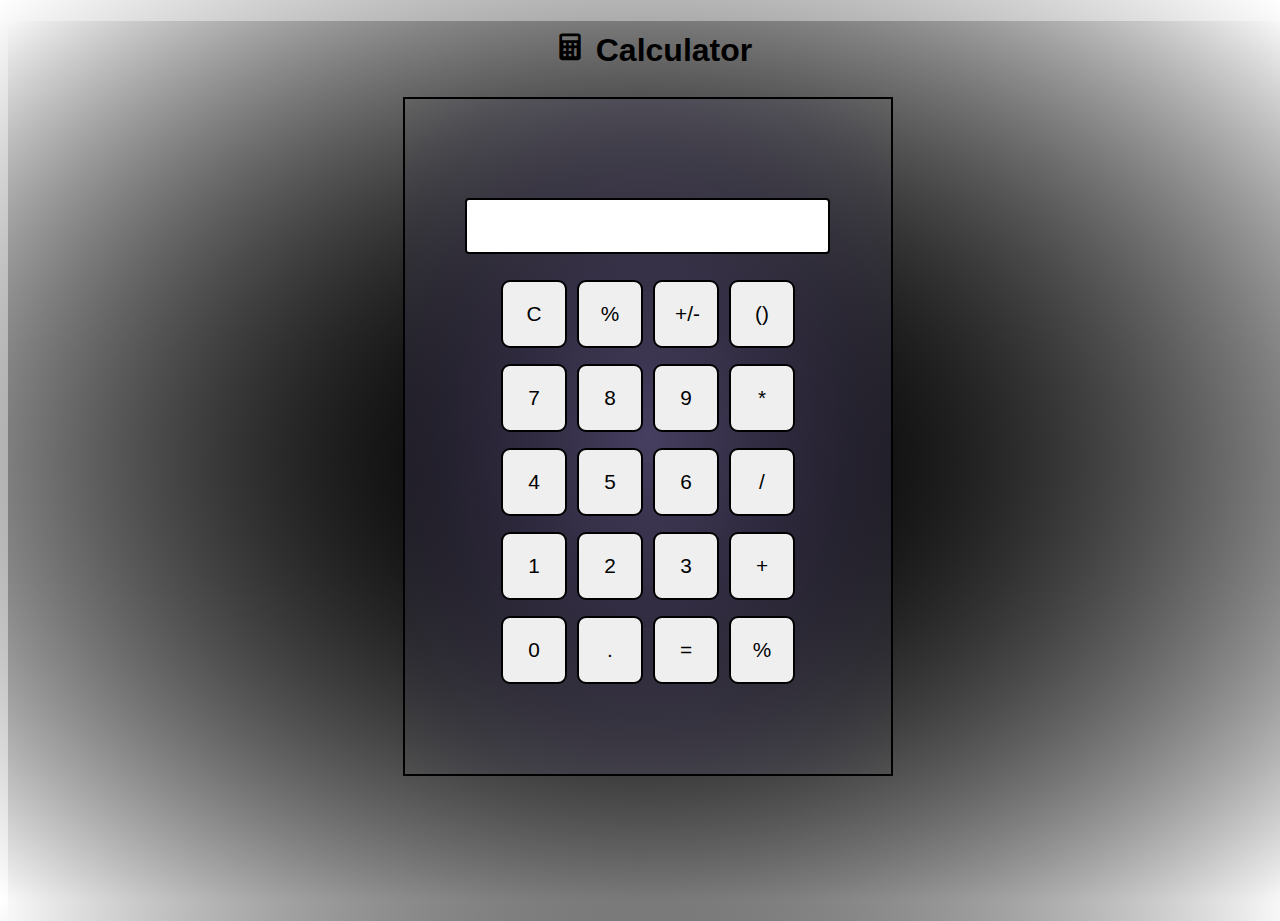
<file: calculator/index.html>
<!DOCTYPE html>
<html lang="en">
<head>
    <meta charset="UTF-8">
    <meta name="viewport" content="width= , initial-scale=1.0">
    <link rel="stylesheet" href="/calculator/style.css">
    <link rel="stylesheet" href="/calculator/utils.css  ">
    <link href='https://unpkg.com/boxicons@2.1.4/css/boxicons.min.css' rel='stylesheet'>
    <title>Document</title>
</head>
<body>
    
    <h1 class="text-center"> <i class='bx bxs-calculator' ></i>Calculator </h1>
    <div class="container flex  flex-col items-center bg-red mx-auto m-w-20">
        <div class="row">
            <input type="text" class="input" />
        </div>
        <div class="row">
            <button class="button">C</button>
            <button class="button">%</button>
            <button class="button">+/-</button>
            <button class="button">()</button>
            
        </div>
        <div class="row">
            <button class="button">7</button>
            <button class="button">8</button>
            <button class="button">9</button>
            <button class="button">*</button>
            
        </div>
        <div class="row">
            <button class="button">4</button>
            <button class="button">5</button>
            <button class="button">6</button>
            <button class="button">/</button>
            
        </div>
        <div class="row">
            <button class="button">1</button>
            <button class="button">2</button>
            <button class="button">3</button>
            <button class="button">+</button>
             
        </div>
        <div class="row">
            <button class="button">0</button>
            <button class="button">.</button>
            <button class="button">=</button>
            <button class="button">%</button>
            
        </div>
    </div>
</body>
<script src="/calculator/index.js"></script>
</html>
</file>
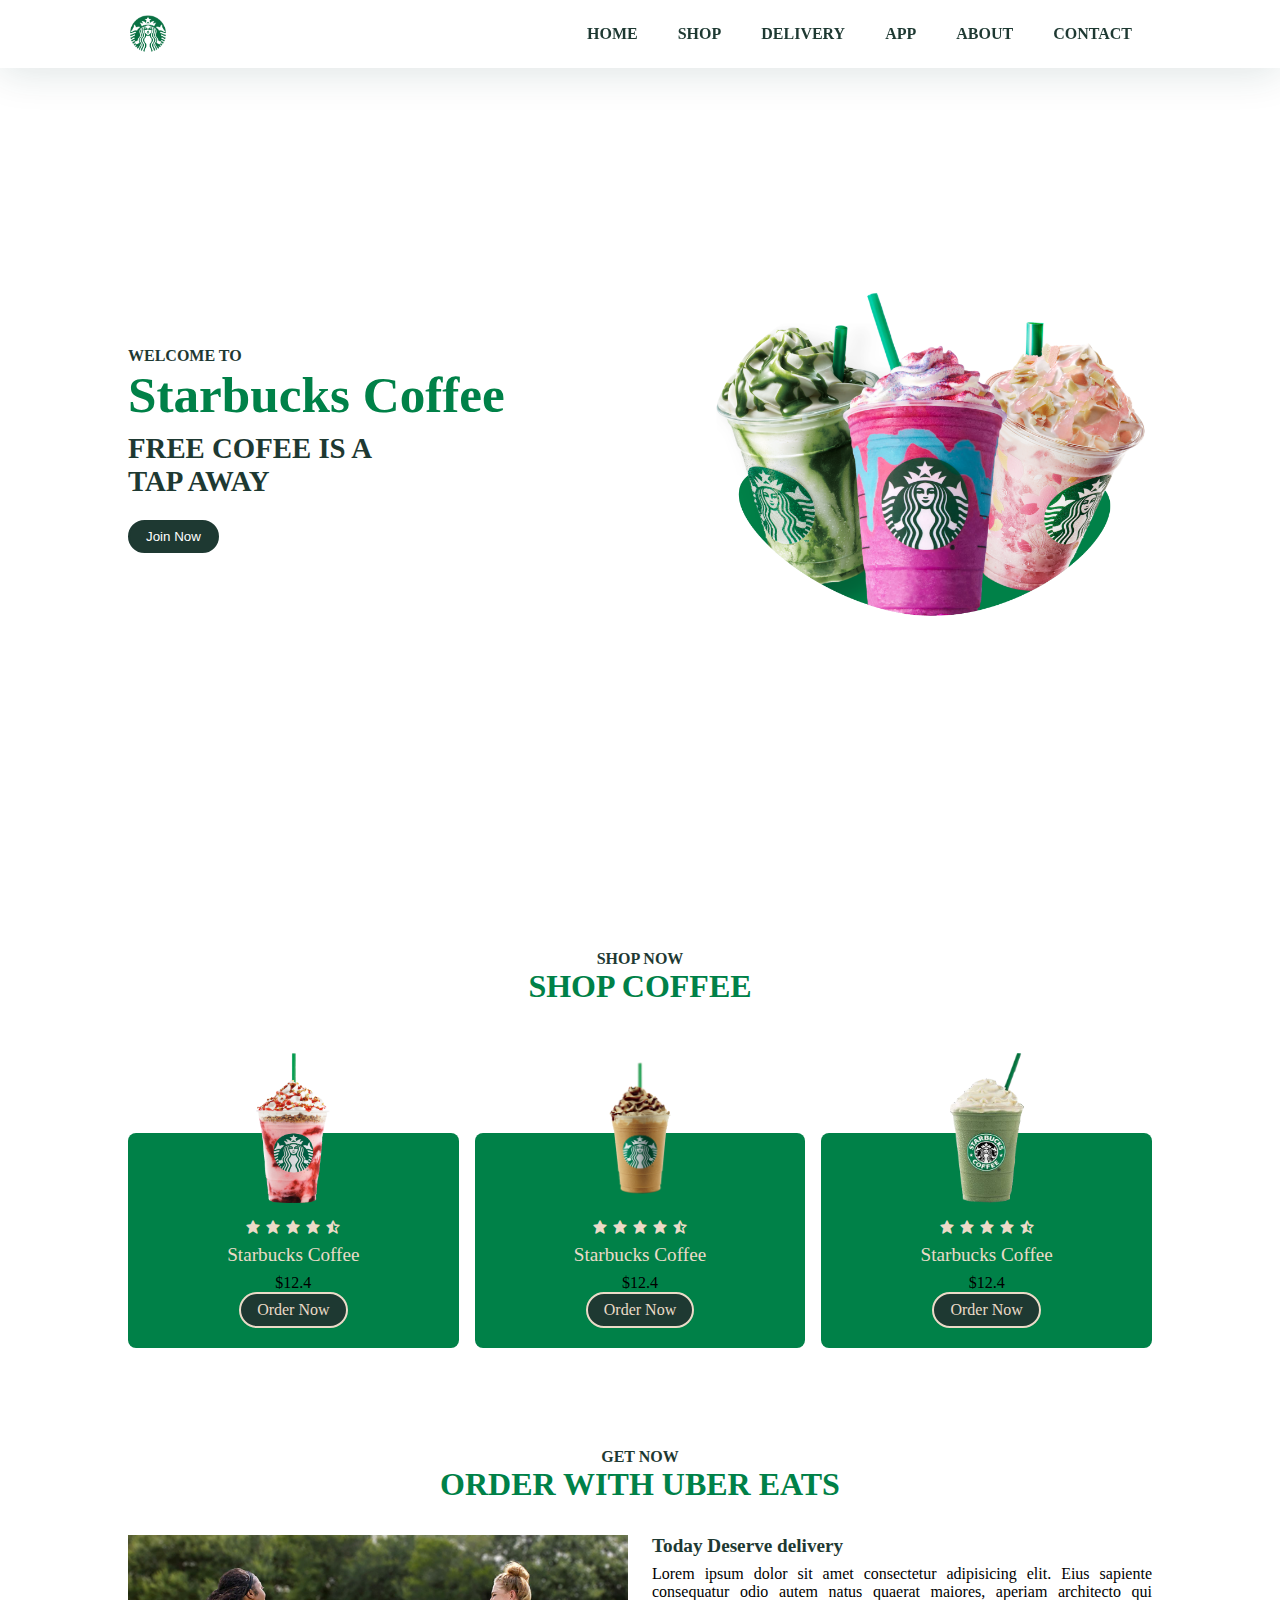
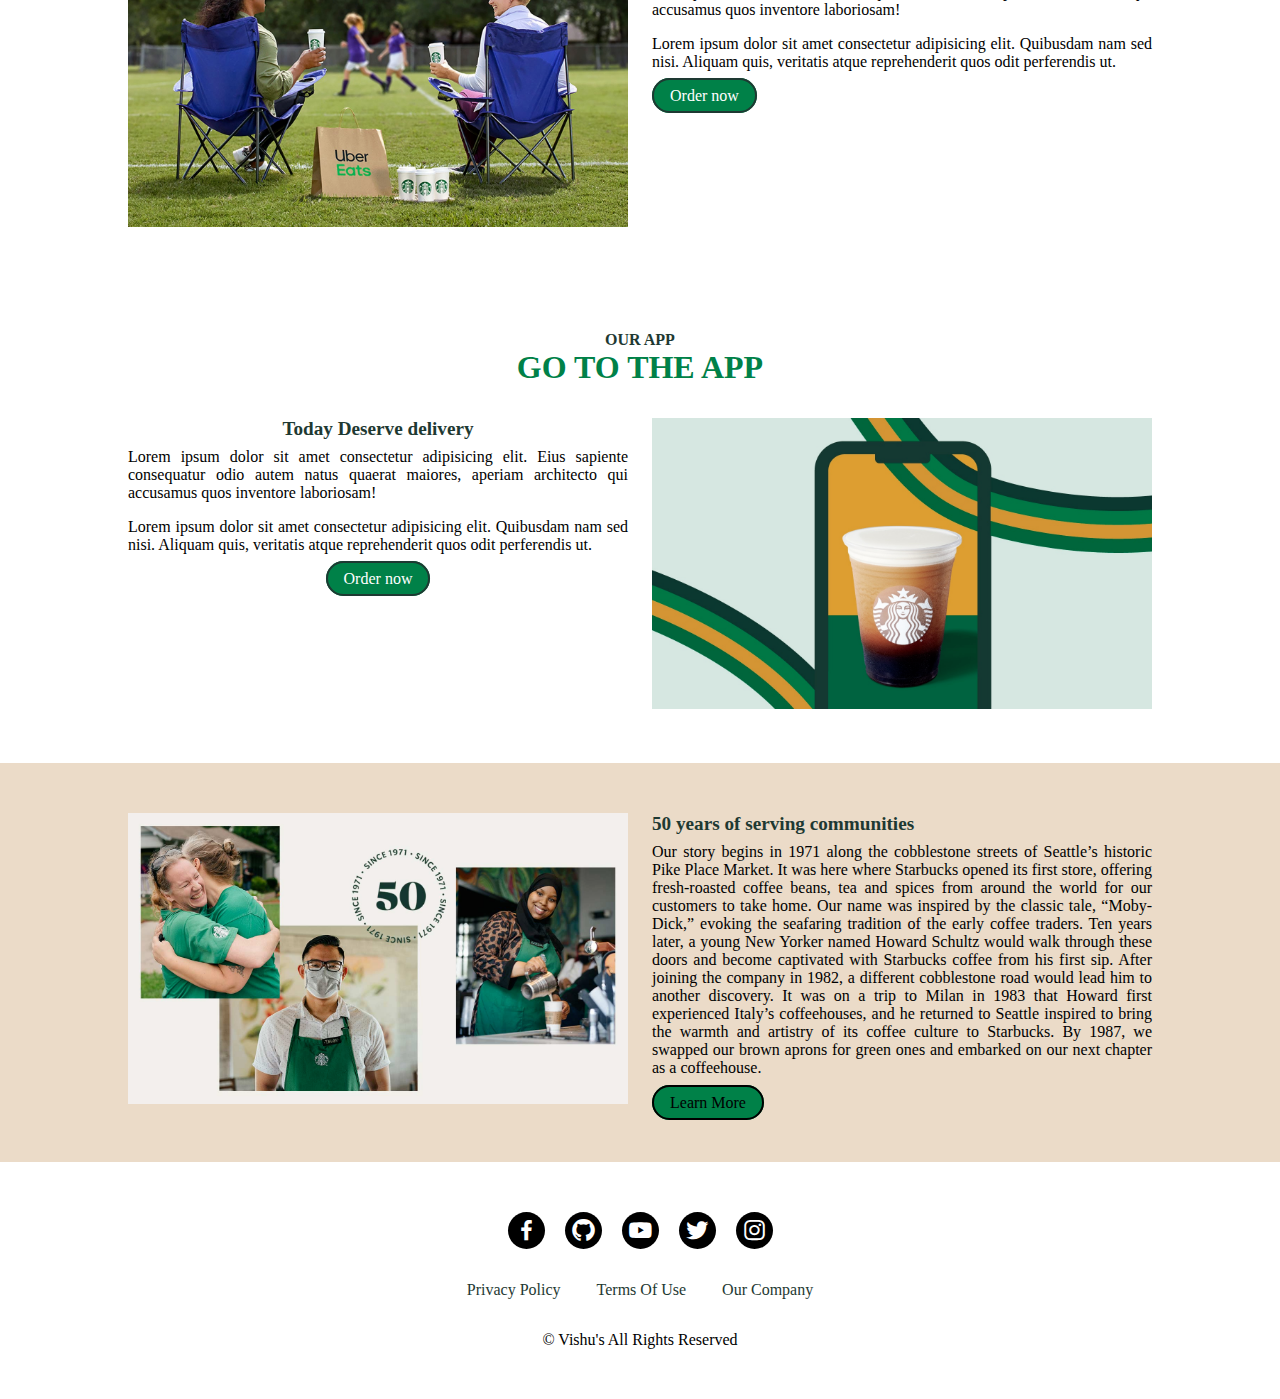
<file: landingpage/index.html>
<!DOCTYPE html>
<html lang="en">
<head>
    <meta charset="UTF-8">
    <meta name="viewport" content="width=device-width, initial-scale=1.0">
    <title>Portfolio </title>
    <link rel="stylesheet" href="style.css">
    <link rel="stylesheet"
     href="https://cdn.jsdelivr.net/npm/boxicons@latest/css/boxicons.min.css">
</head>
<body>
    <!-- header  -->
    <header>
        <a href="https://www.starbucks.in/dashboard"  target="_blank"  class="logo" ><img src="img/logo.png" alt=""></a>
        <div class="bx bx-menu" id="menu-icon"></div>

        
        <ul class="navbar">
            <li><a href="#home">Home</a></li>
            <li><a href="#shop">Shop </a></li>
            <li><a href="#delivery">Delivery</a></li>
            <li><a href="#app">App</a></li>
            <li><a href="#about">About</a></li>
            <li><a href="#contact">Contact</a></li>

        </ul>
    </header>

    <!-- home 
     -->

    <section class="home" id="home">
        <div class="home-text">
            <span>Welcome to </span>
            <h1>Starbucks Coffee</h1>
            <h2>Free cofee is a <br>tap away </h2>
            <button class="btn"><a href="https://www.starbucks.in/rewards" target="_blank">Join Now </a>
            </button>
            
        </div>
        <div class="home-img">
            <img src="img/home.png" alt="">
        </div>

        <!-- shop section  -->
    </section>
    <section class="shop" id="shop">
        <div class="heading">
            <span>Shop now </span>
            <h1>Shop Coffee</h1>
        </div>
        <div class="shop-container">
            <div class="box">
                <div class="box-img">
                    <img src="img/shop1.png" alt="">
                </div>
                <div class="stars">
                    <i class='bx bxs-star'></i>
                    <i class='bx bxs-star'></i>
                    <i class='bx bxs-star'></i>
                    <i class='bx bxs-star'></i>
                    <i class='bx bxs-star-half' ></i>
                </div>
                <h2>Starbucks Coffee</h2>
                <span>$12.4</span>
                <a href="#" class="btn">Order Now</a>
            </div>
            <div class="box">
                <div class="box-img">
                    <img src="img/shop2.png" alt="">
                </div>
                <div class="stars">
                    <i class='bx bxs-star'></i>
                    <i class='bx bxs-star'></i>
                    <i class='bx bxs-star'></i>
                    <i class='bx bxs-star'></i>
                    <i class='bx bxs-star-half' ></i>
                </div>
                <h2>Starbucks Coffee</h2>
                <span>$12.4</span>
                <a href="#" class="btn">Order Now</a>
            </div>
            <div class="box">
                <div class="box-img">
                    <img src="img/shop3.png" alt="">
                </div>
                <div class="stars">
                    <i class='bx bxs-star'></i>
                    <i class='bx bxs-star'></i>
                    <i class='bx bxs-star'></i>
                    <i class='bx bxs-star'></i>
                    <i class='bx bxs-star-half' ></i>
                </div>
                <h2>Starbucks Coffee</h2>
                <span>$12.4</span>
                <a href="#" class="btn">Order Now</a>
            </div>
        </div>
    </section>

    <!-- delivery -->

    <section class="delivery" id="delivery">
        <div class="heading">
            <span>Get Now </span>
            <h1>Order with Uber Eats </h1>
        </div>
        <div class="container">
            <div class="delivery-img">
                <img src="img/delivery.png" alt="">
            </div>
            <div class="delivery-text">
                <h2>Today Deserve delivery</h2>
                <p>Lorem ipsum dolor sit amet consectetur adipisicing elit. Eius sapiente consequatur odio autem natus quaerat maiores, aperiam architecto qui accusamus quos inventore laboriosam!</p>
                <p>Lorem ipsum dolor sit amet consectetur adipisicing elit. Quibusdam nam sed nisi. Aliquam quis, veritatis atque reprehenderit quos odit perferendis ut.</p>
                <a href="" class="btn">Order now</a>
            </div>
        </div>
    </section>

    <!-- app -->
    <section class="app" id="app">
        <div class="heading">
            <span>Our app</span>
            <h1>Go to the app</h1>
            <div class="container">

            <div class="app-text">
                <h2>Today Deserve delivery</h2>
                <p>Lorem ipsum dolor sit amet consectetur adipisicing elit. Eius sapiente consequatur odio autem natus quaerat maiores, aperiam architecto qui accusamus quos inventore laboriosam!</p>
                <p>Lorem ipsum dolor sit amet consectetur adipisicing elit. Quibusdam nam sed nisi. Aliquam quis, veritatis atque reprehenderit quos odit perferendis ut.</p>
                <a href="#" target="_blank" class="btn">Order now</a>
            </div>
                <div class="app-img">
                    <img src="img/app.png" alt="">
                </div>
            </div>
    </section>

    <!-- about  -->
    <section class="about" id="about">
        <div class="about-img">
            <img src="img/about.png" alt="">
        </div>
        <div class="about-text">
            <h2>50 years of serving communities</h2>
            <p>Our story begins in 1971 along the cobblestone streets of Seattle’s historic Pike Place Market. It was here where Starbucks opened its first store, offering fresh-roasted coffee beans, tea and spices from around the world for our customers to take home. Our name was inspired by the classic tale, “Moby-Dick,” evoking the seafaring tradition of the early coffee traders.
                Ten years later, a young New Yorker named Howard Schultz would walk through these doors and become captivated with Starbucks coffee from his first sip. After joining the company in 1982, a different cobblestone road would lead him to another discovery. It was on a trip to Milan in 1983 that Howard first experienced Italy’s coffeehouses, and he returned to Seattle inspired to bring the warmth and artistry of its coffee culture to Starbucks. By 1987, we swapped our brown aprons for green ones and embarked on our next chapter as a coffeehouse.</p>
            <a href="#" target="_blank" class="btn">Learn More</a>
        </div>

    </section>


<!-- contact  -->

    <section class="contact" id="contact">
        <div class="social">
            <a href="#"><i class='bx bxl-facebook'></i></a>
            <a href="#"><i class='bx bxl-github'></i></a>
            <a href="#"><i class='bx bxl-youtube'></i></a>
            <a href="#"><i class='bx bxl-twitter'></i></a>
            <a href="#"><i class='bx bxl-instagram'></i></a>
        </div>
        <div class="links">
            <a href="#">Privacy Policy </a>
            <a href="#">Terms Of Use  </a>
            <a href="#">Our Company </a>
        </div>
        <p>&#169; Vishu's All Rights Reserved</p>
    </section>



    <script src="main.js"></script>
</body>
</html>
</file>
<file: calculator/style.css>
html , body{
    height: 100%;
    width: 100%;
    background: radial-gradient(black, transparent);
}
.button{
    padding: 20px;
    margin: 0 3px;
    border: 2px solid black;
    border-radius: 9px;
    cursor: pointer;
    width: 66px  ;
    font-size: 1.3rem;
}
.row{
    margin: 8px 0;
}
.row input{
    margin: 10px ;
    padding: 10px 0px;
    border: 2px solid black;
    border-radius: 4px;
    font-size: 28px;
}
</file>
<file: calculator/utils.css>
.text-center{
    text-align: center;
    font-family: Arial, Helvetica, sans-serif;
}

/* .bg-red removed because it was empty */
.mx-auto{
    margin: auto;
    

}
.flex
{
display: flex;
}
.flex-col{
    flex-direction: column;
}
.items-center{
    align-items: center;
     justify-content: center;
}
.text-center i{
    font-size: 2rem;
    padding: 10px;
}
.container{
    background: rgb(151, 188, 188);
    width: 38vw;
    height: 75vh;
    transition: 3s ease;
    border: 2px solid black;
    background: radial-gradient(rgb(71, 63, 96), transparent);
}
.container:hover{
    background: radial-gradient(rgb(98, 43, 43) ,transparent);
    
     border-radius: 20px;
    }
.text-center::after{
    content: ' ';
    width: 0;
    height: 2px;
    background-color: red;
    display: block;
    margin: auto;
    transition: 3s ease;
}
.text-center:hover::after{
    width: 20%;
}
</file>
<file: landingpage/style.css>
*{
    margin: 0;
    padding: 0;
    box-sizing: border-box; 
    scroll-padding-top: 2rem;
    text-decoration: none;
    list-style: none;
    scroll-behavior: smooth;
    
}

:root{
    --main-color:#008148;
    --second-color:#1e3932;
}

section{
    padding:50px 10%;
}

*::selection{
    color: #fff;
    background-color: var(--main-color);
}
img{
    width: 100%;
}
header{
    position: fixed;
    width: 100%;
    top: 0;
    right: 0;
    z-index: 1000;
    display: flex;
    align-items: center;
    justify-content: space-between;
    background-color: #fff;
    box-shadow:  0 4px 41px rgb(14 55 54 / 14%);
    padding: 15px 10%;
    transition: 0.2s;
}
.logo{
    display: flex;
    align-items: center;

}
.logo img{
    width: 40px;
}
.navbar{
    display: flex;
    
    
}
.navbar a{
    font-size: 1rem;
    padding: 10px 20px ;
    color: var(--second-color);
    font-weight: 600;
    text-transform: uppercase;
}

.navbar a:hover {
    color: var(--main-color);
}

#menu-icon{
    font-size: 24px ;
    cursor: pointer;
    z-index: 1001;
    display: none;
}

/* home  */

.home{
    width: 100%;
    min-height: 100vh;
    display: flex;
    flex-wrap: wrap;
    align-items: center;
    /* background:#ff8397; */
    gap: 1rem;

}
.home-text{
    flex: 2 3 18rem;

}
.home-img{
    flex: 1 1 19rem;
    

}
/* for animation  */
.home-img img{
    animation: animate 3s linear infinite;
    border-radius: 50%;
}
@keyframes animate{
    0%{

        transform:translate(-11px,0);
    }
    50%{
        transform: translate(-0px,-11px);
    }
    100%{
        transform: translate(-11px,0);
    }
}

.home-text span{
    font-size: 1rem;
    text-transform: uppercase;
    font-weight: 600;
    color: var(--second-color);

}
.home-text h1{
    font-size: 3.2rem;
    color: var(--main-color);
    font-weight: bolder;

}
.home-text h2{
    font-size: 1.8rem;
    font-weight: 600;
    color: var(--second-color);
    text-transform: uppercase;
    margin: 0.5rem 0 1.4rem;
}
/* button  */
.btn {
    padding: 7px 16px;
    border: 2px solid var(--second-color);
    border-radius: 20px;
    color: black;
    font-weight: 500;
    background-color: var(--second-color);
    text-align: center;
}
.btn a{
    color: #fff;
}
.btn:hover{
    /* color: black; */
    background: var(--main-color);
}



/* shop section  */
.heading{
    text-align: center;
}
.heading span{
    font-weight: 600;
    font-size: 1rem;
    color: var(--second-color);
    text-transform: uppercase;
}
.heading h1{
    font-size: 2rem;
    font-weight: bolder;
    color: var(--main-color);
    text-transform: uppercase;
}


.shop-container{
    display: flex;
    flex-wrap: wrap;
    gap: 1rem;
    margin-top: 5rem;
}
.shop-container .box{
    flex:1 1 10rem;
    background:var(--main-color);
    padding: 20px;
    display: flex;
    text-align: center;
    flex-direction: column;
    align-items: center;
    margin-top: 3rem;
    border-radius: 0.5rem;

}
.shop-container .box .box-img{
    width: 150px;
    height:150px;
    margin-top: -100px;
}
.shop-container .box .box-img img{
    width: 100%;
    height: 100%;
    object-fit: contain;
    object-position: center;

}
.stars{
    margin: 1rem 0  0.2rem;

}

.shop-container .box .stars .bx{
    color: #ebdbc8;

}
.shop-container .box h2{
    color: #ebdbc8;
    font-size: 1.2rem;
    font-weight: 500;
    margin: 0.2rem  0 0.5rem ;
}
.box .btn{
    border: 2px solid #ebdbc8;
    color: #ebdbc8;
}
.box .btn:hover{
    background:#ebdbc8;
    color: var(--second-color);
}


/* delivery  */
.container{
    display: flex;
    flex-wrap: wrap;
    gap: 1.5rem;
    margin-top: 2rem;
}
.delivery-img , .app-img{
    flex: 1 1 21rem;

}
.delivery-text , .app-text{
    flex: 1 1 21rem;
}
.delivery-text h2 , .app-text h2{
    font-size: 1.2rem;
    color: var(--second-color);

}
.delivery-text p, .app-text p{
    margin: 0.5rem 0 1rem;
    text-align: justify;
    
    
}
.delivery-text .btn , .app-text .btn {
    background-color: var(--main-color);
    color: white;
    

}
.delivery-text .btn:hover , .app-text .btn:hover {
    background-color: #1e3932;
    color: white;
}
.about{
    display: flex;
    flex-wrap: wrap;
    background-color: #ebdbc8;
    gap: 1.5rem;
}
.about-img{
    flex: 1 1 17rem;
    

}
.about-text{
    flex: 1 1 17rem;
}
.about-text h2{
    font-size: 1.2rem;
    color: var(--second-color);
}
.about-text p{
    margin: 0.5rem 0 1.1rem;
    text-align: justify;
}
.about-text .btn{
    background-color: var(--main-color);
    border: 2px solid black;
    

}
.about-text .btn:hover{
    background-color: var(--second-color);
    color: white;
}
.contact{
    display: flex;
    flex-direction: column;
    align-items: center;
    flex-wrap: wrap;
    gap: 1rem;
}
.social a{
    font-size: 27px;
    margin: 0.5rem;
}
.social a .bx{
    padding: 5px;
    color: #fff;
    background: #000000;
    border-radius: 50%;
}
.social a .bx:hover{
    background-color: var(--main-color);

}

.links{
    margin: 1rem 0 1rem;

}
.links a{
    font-size: 1rem;
    font-weight: 500;
    color: var(--second-color);
    padding: 1rem;
}
.links a:hover{
    background-color: var(--main-color);
}
@media (max-width:1150px){
    header{
        padding:18px 7%;
    }
    section{
        padding:50px 7%;
    }
    .home-text h1{
        font-size:3rem;
    }
    .home-text h2{
        font-size: 1.5rem;
    }

}
@media (max-width:991px){
    header{
        padding:18px 4%;
    }
    section{
        padding:50px 4%;
    }
}
@media (max-width:768px){
    header{
        padding:11px 4%;
    }
    #menu-icon{
        display: initial;


    }
    header .navbar{
        position: absolute;
        top: -500px;
        left: 0;
        right: 0;
        display: flex;
        flex-direction: column;
        background: #fff;
        box-shadow: 0 4px 4px rgb(14 55 54 / 14%);
        border-top: 2px solid var(--main-color);
        transition: 0.2s;
        text-align: left;
    }
    .navbar.active{
        top: 100%;
    }
    .navbar a{
        padding: 1.5rem;
        display: block;
        color: var(--second-color);
    }
    .home-text span{
        font-size: 0.9rem;

    }
    .home-text h1{
        font-size: 2.4rem;
    }
    .home-text h2{
        font-size: 1.2rem;
    }
}
    @media (max-width:768px){
        .home-text{
            padding-top: inherit;

        }
        .shop-container .box{
            margin-top: 6rem;

        }
        .heading h1{
            font-size: 1.5rem;
        }
        .heading span{
            font-size: 0.9rem;
        }
        .delivery-text .btn{
            align-items: center;
            margin-top: 20%;
            margin-left: 35%;
        }
        .about{
            flex-direction: column-reverse;

        }
        .links{
            display: flex;
            flex-direction: column;
        }
    }

@media (max-width:364px){
    .links{
        display: flex;
        flex-direction: column;
    }
}
</file>
